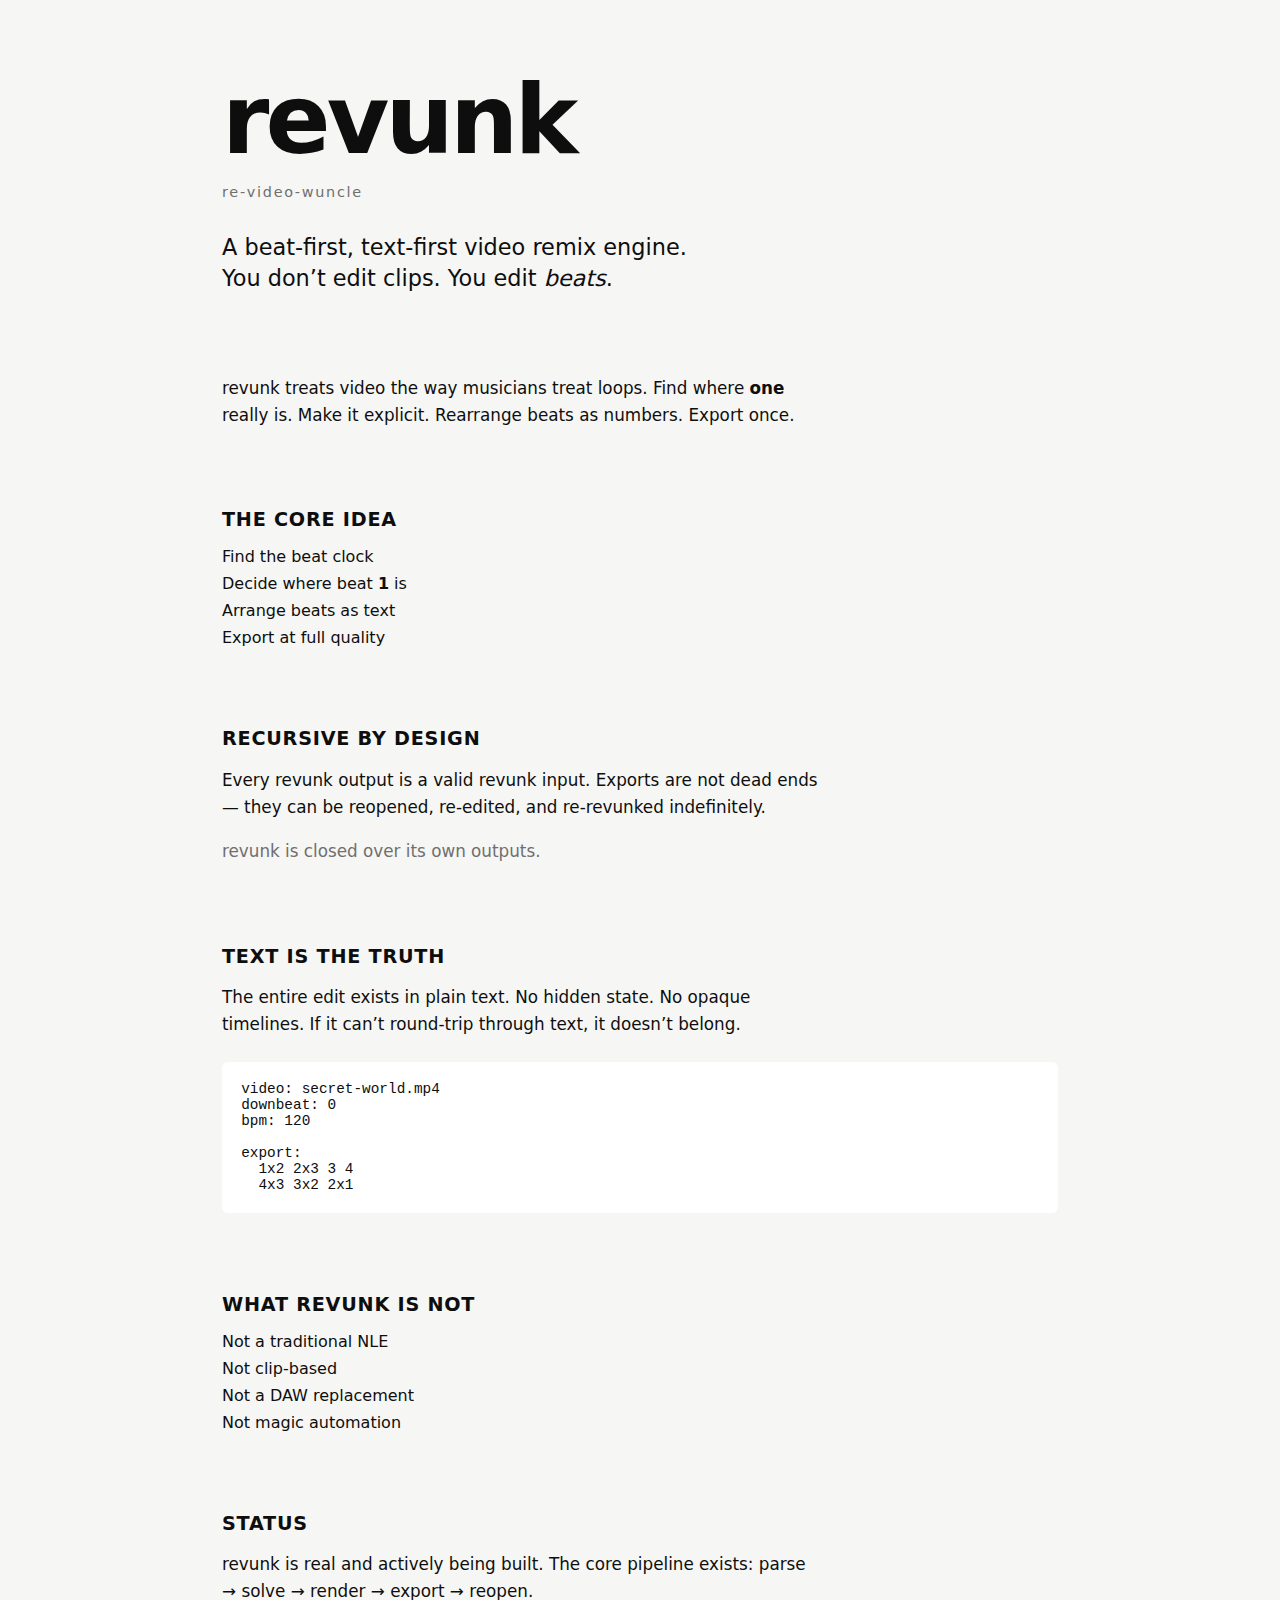
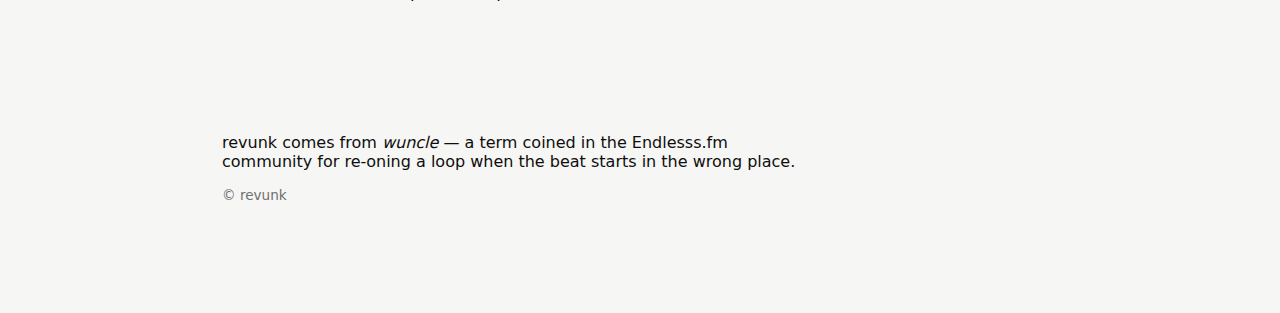
<file: website/index.html>
<!DOCTYPE html>
<html lang="en">
<head>
  <meta charset="utf-8" />
  <meta name="viewport" content="width=device-width, initial-scale=1" />
  <title>revunk — beat‑first video remix</title>
  <meta name="description" content="revunk is a beat‑first, text‑first video remix engine. Re‑one video. Re‑revunk endlessly." />
  <link rel="stylesheet" href="styles.css" />
</head>
<body>
  <main class="wrap">
    <section class="hero">
      <h1>revunk</h1>
      <p class="tagline">re‑video‑wuncle</p>
      <p class="lede">
        A beat‑first, text‑first video remix engine.<br />
        You don’t edit clips. You edit <em>beats</em>.
      </p>
    </section>

    <section class="block">
      <p>
        revunk treats video the way musicians treat loops.
        Find where <strong>one</strong> really is. Make it explicit.
        Rearrange beats as numbers. Export once.
      </p>
    </section>

    <section class="block">
      <h2>The core idea</h2>
      <ul>
        <li>Find the beat clock</li>
        <li>Decide where beat <strong>1</strong> is</li>
        <li>Arrange beats as text</li>
        <li>Export at full quality</li>
      </ul>
    </section>

    <section class="block">
      <h2>Recursive by design</h2>
      <p>
        Every revunk output is a valid revunk input.
        Exports are not dead ends — they can be reopened,
        re‑edited, and re‑revunked indefinitely.
      </p>
      <p class="quiet">
        revunk is closed over its own outputs.
      </p>
    </section>

    <section class="block">
      <h2>Text is the truth</h2>
      <p>
        The entire edit exists in plain text.
        No hidden state. No opaque timelines.
        If it can’t round‑trip through text, it doesn’t belong.
      </p>
      <pre><code>video: secret-world.mp4
downbeat: 0
bpm: 120

export:
  1x2 2x3 3 4
  4x3 3x2 2x1</code></pre>
    </section>

    <section class="block">
      <h2>What revunk is not</h2>
      <ul>
        <li>Not a traditional NLE</li>
        <li>Not clip‑based</li>
        <li>Not a DAW replacement</li>
        <li>Not magic automation</li>
      </ul>
    </section>

    <section class="block">
      <h2>Status</h2>
      <p>
        revunk is real and actively being built.
        The core pipeline exists: parse → solve → render → export → reopen.
      </p>
    </section>

    <footer class="footer">
      <p>
        revunk comes from <em>wuncle</em> — a term coined in the Endlesss.fm community
        for re‑oning a loop when the beat starts in the wrong place.
      </p>
      <p class="quiet">© revunk</p>
    </footer>
  </main>
</body>
</html>
</file>
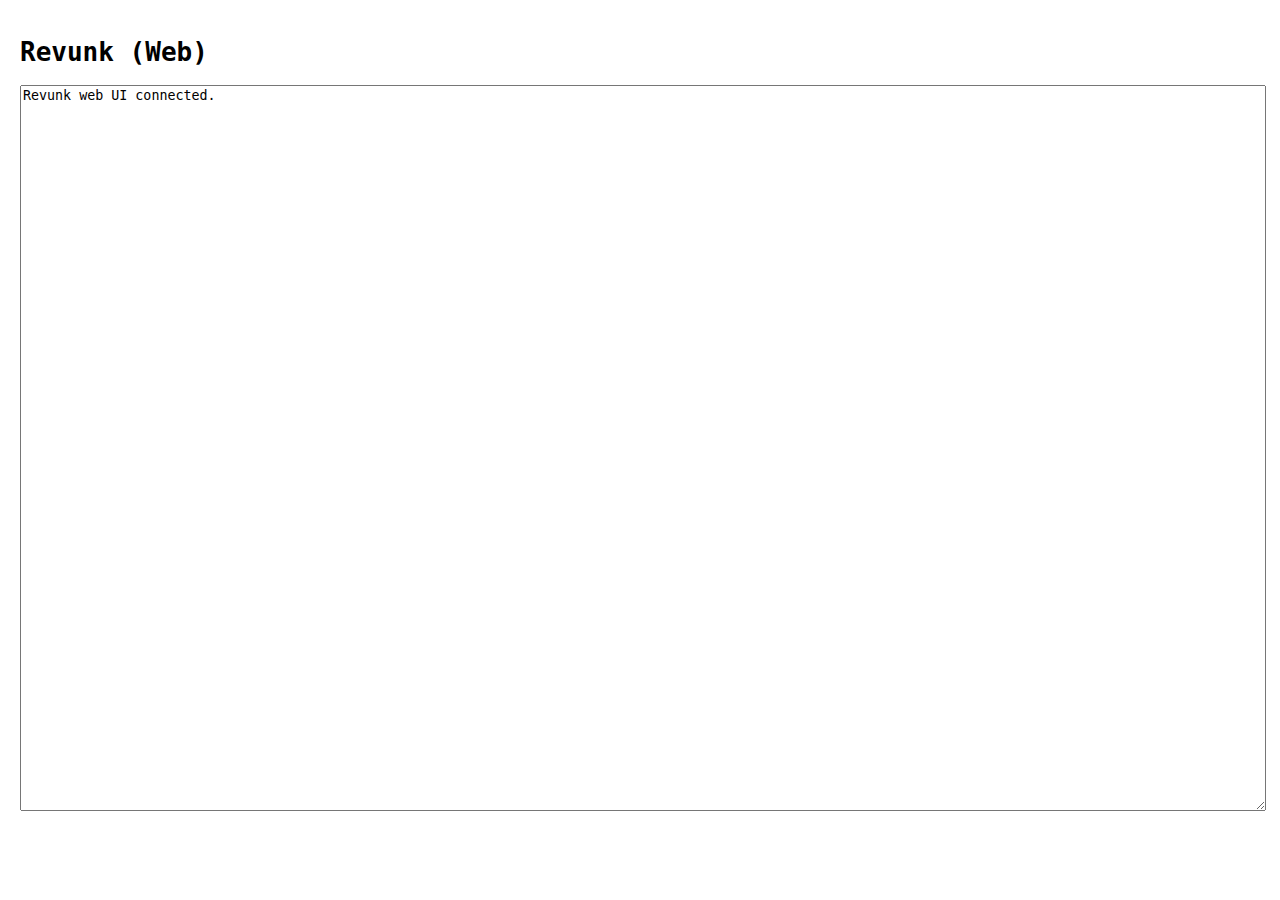
<file: core/Sources/RevunkWebServer/index.html>
<!doctype html>
<html>
<head>
  <meta charset="utf-8" />
  <title>Revunk</title>
  <style>
    body { font-family: monospace; padding: 12px; }
    textarea { width: 100%; height: 80vh; }
  </style>
</head>
<body>
  <h1>Revunk (Web)</h1>
  <textarea id="editor"></textarea>
  <script>
    // Placeholder UI; real WS wiring follows
    document.getElementById('editor').value = 'Revunk web UI connected.';
  </script>
</body>
</html>
</file>
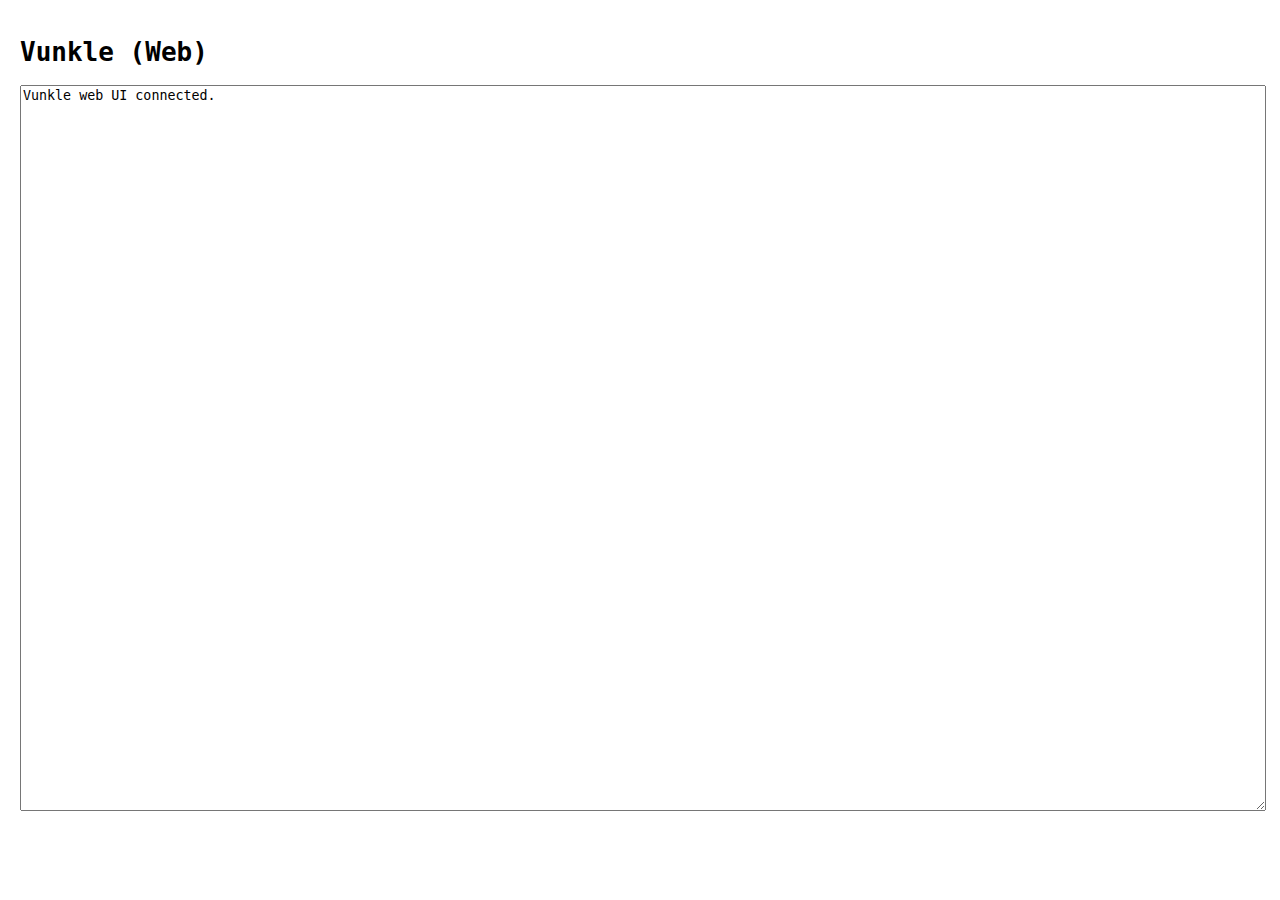
<file: core/Sources/VunkleWebServer/index.html>
<!doctype html>
<html>
<head>
  <meta charset="utf-8" />
  <title>Vunkle</title>
  <style>
    body { font-family: monospace; padding: 12px; }
    textarea { width: 100%; height: 80vh; }
  </style>
</head>
<body>
  <h1>Vunkle (Web)</h1>
  <textarea id="editor"></textarea>
  <script>
    // Placeholder UI; real WS wiring follows
    document.getElementById('editor').value = 'Vunkle web UI connected.';
  </script>
</body>
</html>
</file>
<file: website/styles.css>
@font-face {
  font-family: "Suisse";
  src: local("Helvetica Neue"), local("Arial");
}

:root {
  --bg: #f6f6f4;
  --ink: #0e0e0e;
  --muted: #6f6f6f;
  --accent: #111;
}

* {
  box-sizing: border-box;
}

body {
  margin: 0;
  font-family: Suisse, system-ui, -apple-system, BlinkMacSystemFont, sans-serif;
  background: var(--bg);
  color: var(--ink);
}

.wrap {
  max-width: 900px;
  padding: 4rem 2rem 6rem;
  margin: 0 auto;
}

.hero h1 {
  font-size: clamp(3rem, 8vw, 6rem);
  letter-spacing: -0.04em;
  margin: 0;
}

.tagline {
  font-size: 0.9rem;
  text-transform: lowercase;
  letter-spacing: 0.12em;
  margin-top: 0.5rem;
  color: var(--muted);
}

.lede {
  font-size: 1.4rem;
  margin-top: 2rem;
  line-height: 1.4;
}

.block {
  margin-top: 5rem;
}

.block h2 {
  font-size: 1.2rem;
  letter-spacing: 0.04em;
  text-transform: uppercase;
}

.block p {
  max-width: 600px;
  font-size: 1.05rem;
  line-height: 1.6;
}

.block ul {
  list-style: none;
  padding: 0;
}

.block li {
  margin-bottom: 0.5rem;
}

pre {
  background: #fff;
  padding: 1.2rem;
  overflow-x: auto;
  border-radius: 6px;
  margin-top: 1.5rem;
}

code {
  font-family: ui-monospace, SFMono-Regular, Menlo, monospace;
  font-size: 0.9rem;
}

.footer {
  margin-top: 8rem;
  max-width: 600px;
}

.quiet {
  color: var(--muted);
  font-size: 0.85rem;
}
</file>
